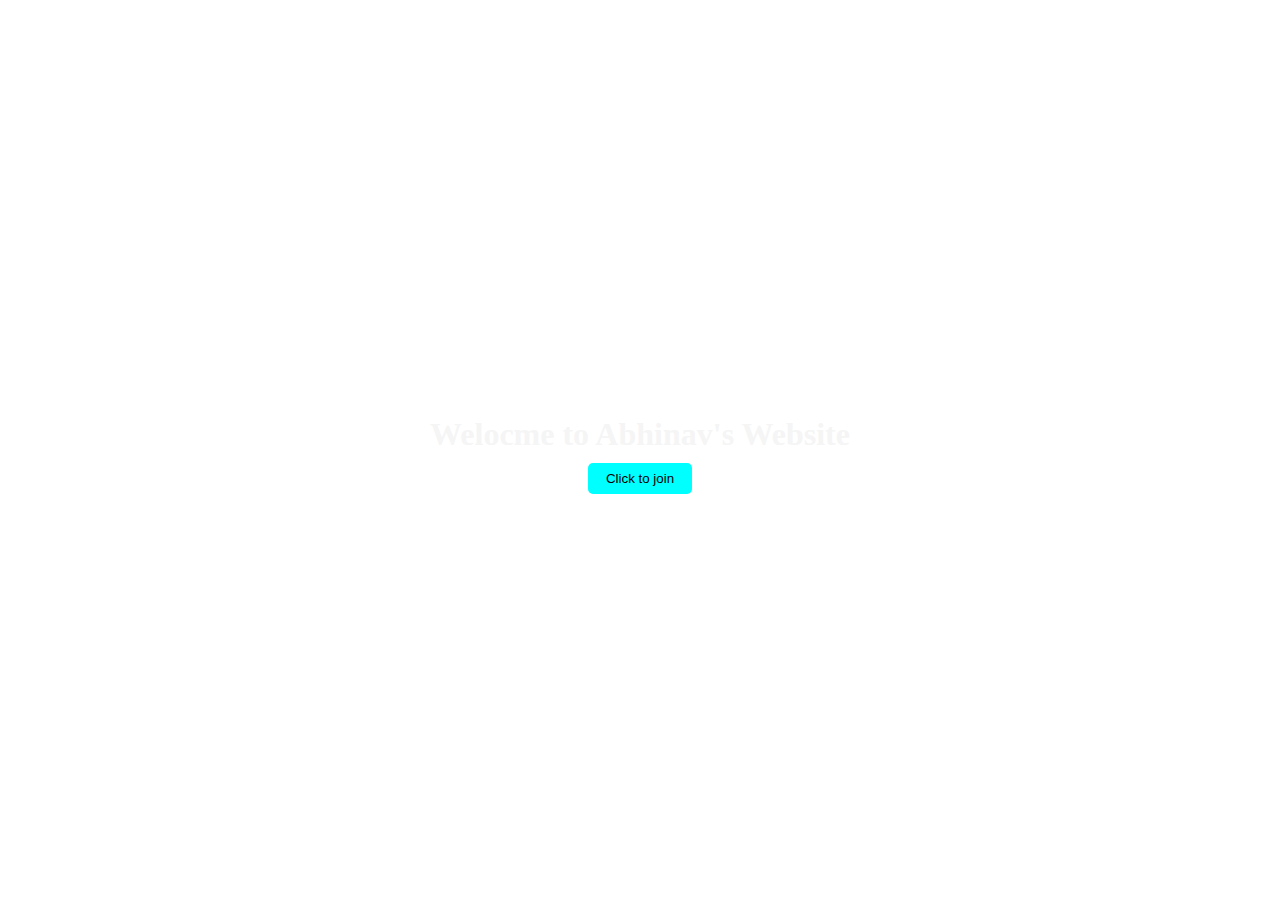
<file: Blured background popup/index.html>
<!DOCTYPE html>
<html lang="en">
<head>
    <meta charset="UTF-8">
    <meta http-equiv="X-UA-Compatible" content="IE=edge">
    <meta name="viewport" content="width=device-width, initial-scale=1.0">
    <title>Welcome to Website</title>
    <link rel="stylesheet" href="style.css">
    <link rel="stylesheet" href="https://cdnjs.cloudflare.com/ajax/libs/font-awesome/6.2.0/css/all.min.css">
</head>
<body>
    <div class="container ">
        <h1>Welocme to Abhinav's Website</h1>
        <button class="btn">Click to join</button>
    </div>
    <div class="pop-con active">
        <h3>20% Off Offer</h3>

        <label for="email">E-mail</label>
        <input id="mail" type="mail"  autofocus autocomplete="off" placeholder="Enter your mailid" name="email">

        <label for="Password">Password</label>
        <input id="password" type="password"  autofocus autocomplete="off" placeholder="Enter your password" name="email">
        <button class="pop-up"> Join</button>
        <h6 class="text">emailId:abhinavchavare7@gmail.com</h6>
        <h6 class="text">password:992189935</h6>
<div class="fas fa-times icontime"></div>
    </div>
    <script src="index.js"></script>
</body>
</html>
</file>
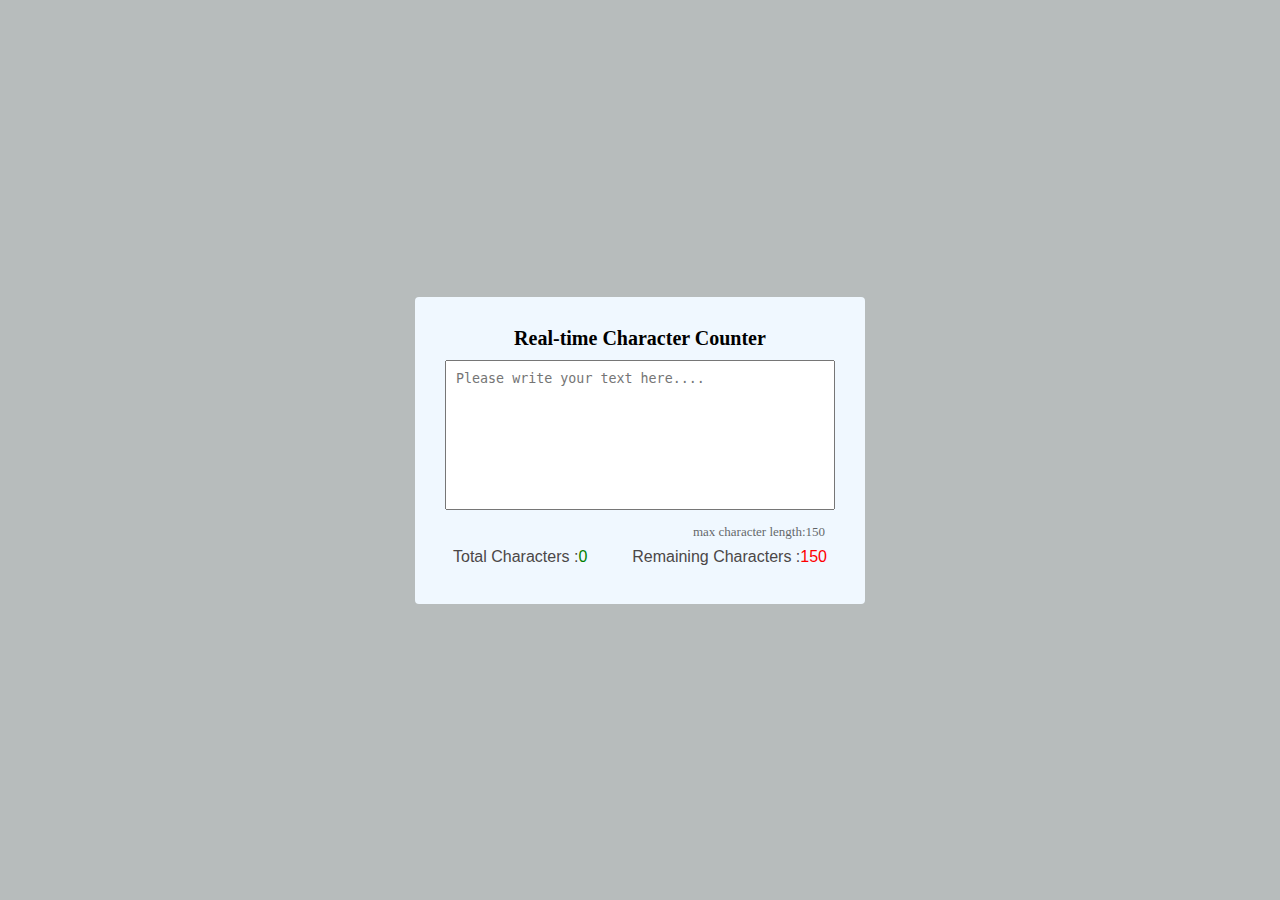
<file: Character Text Collector/index.html>
<!DOCTYPE html>
<html lang="en">
<head>
    <meta charset="UTF-8">
    <meta http-equiv="X-UA-Compatible" content="IE=edge">
    <meta name="viewport" content="width=device-width, initial-scale=1.0">
    <title>Document</title>
    <link rel="stylesheet" href="style.css">
</head>
<body>
  <div class="container">
    <h4>Real-time Character Counter</h4>
    <textarea  id="text" placeholder="Please write your text here...." maxlength="150"></textarea>
    <p id="maxchar">max character length:150</p>
  <div class="counter">
    <p>Total Characters :<span id="total-char"> </span></p>
    <p>Remaining Characters :<span id="remain-char"> </span></p>
  </div>
  </div>
  <script src="index.js"></script>
</body>
</html>
</file>
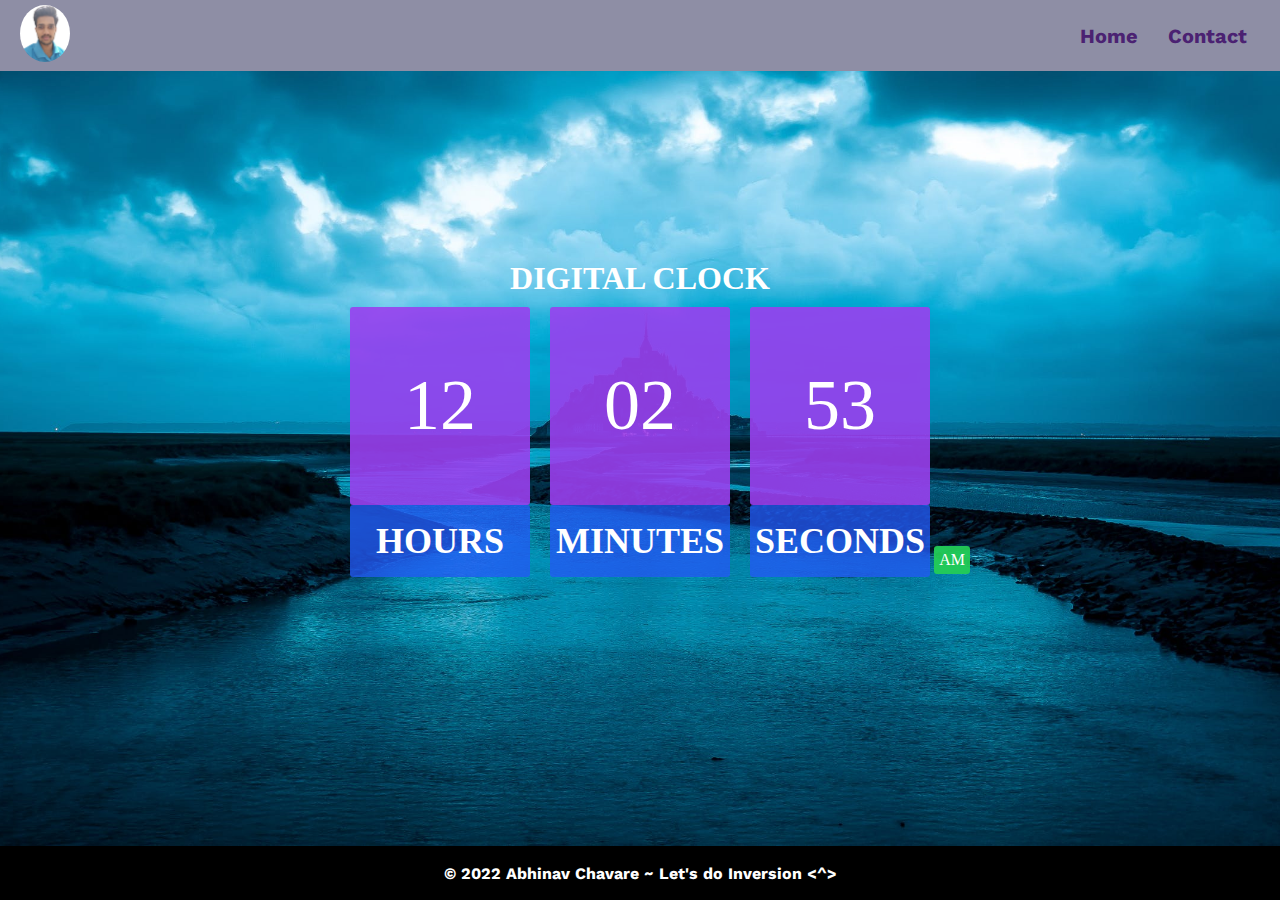
<file: Proj 1 Clock/index.html>
<!DOCTYPE html>
<html lang="en">
<head>
    <meta charset="UTF-8">
    <meta http-equiv="X-UA-Compatible" content="IE=edge">
    <meta name="viewport" content="width=device-width, initial-scale=1.0">
    <title>Digital Clock</title>
    <link rel="stylesheet" href="style.css">
    <style>
        @import url('https://fonts.googleapis.com/css2?family=Roboto:wght@300&family=Work+Sans:wght@300&display=swap');
        </style>
</head>
<body>
    <header>
        <a href="contact.html"><img src="./abc.jpeg" alt=""></a>
      <div class="cont">
        <a href="index.html">Home</a>
          <a href="contact.html">Contact</a> 
        </div>

    </header>
    <div class="container">
<div class="dg-clk">
    <h1>DIGITAL CLOCK</h1>
</div>
<div class="time">
    <div class="hour">
        <div id="htime">1</div>
        <h3>HOURS</h3>
    </div>
    <div class="min">
        <div id="mtime">1</div>
        <h3>MINUTES</h3>
    </div>
    <div class="sec">
        <div id="stime">1</div>
        <h3>SECONDS</h3>
    </div>
    <div id="pmam">sd</div>
</div>
    </div>
    <footer>
        <h4>© 2022 Abhinav Chavare ~ Let's do Inversion <^>
        </h4>
    </footer>
    <script src="script.js"></script>
</body>
</html>
</file>
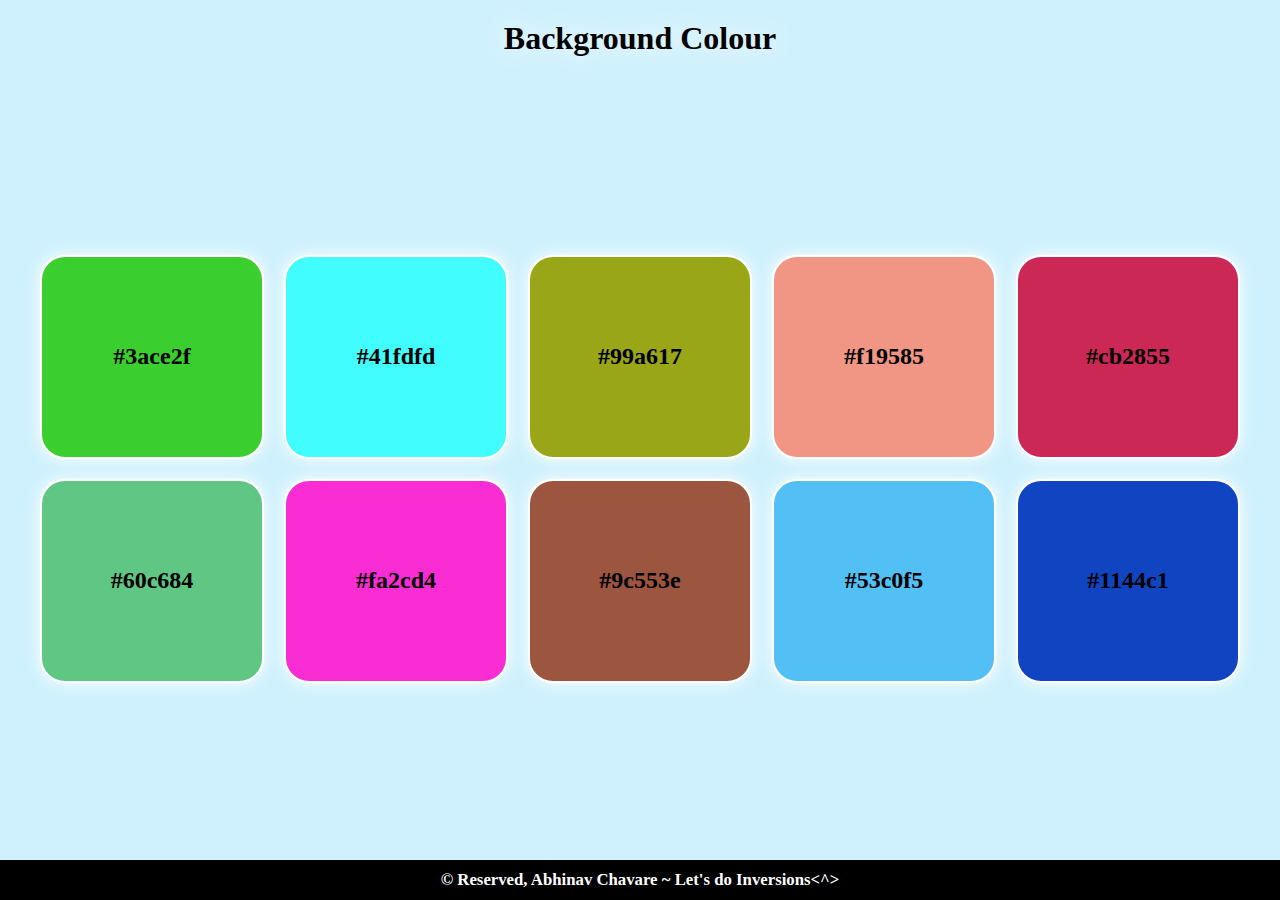
<file: Random Color 3/index.html>
<!DOCTYPE html>
<html lang="en">
<head>
    <meta charset="UTF-8">
    <meta http-equiv="X-UA-Compatible" content="IE=edge">
    <meta name="viewport" content="width=device-width, initial-scale=1.0">
    <title>Document</title>
    <link rel="stylesheet" href="index.css">

</head>
<body>
    <h1 >Background Colour</h1>
<div class="container">

</div>
<footer>
    <h6>&copy Reserved, Abhinav Chavare ~ Let's do Inversions<^> </h6>
</footer>

<script src="script.js"></script>
</body>
</html>
</file>
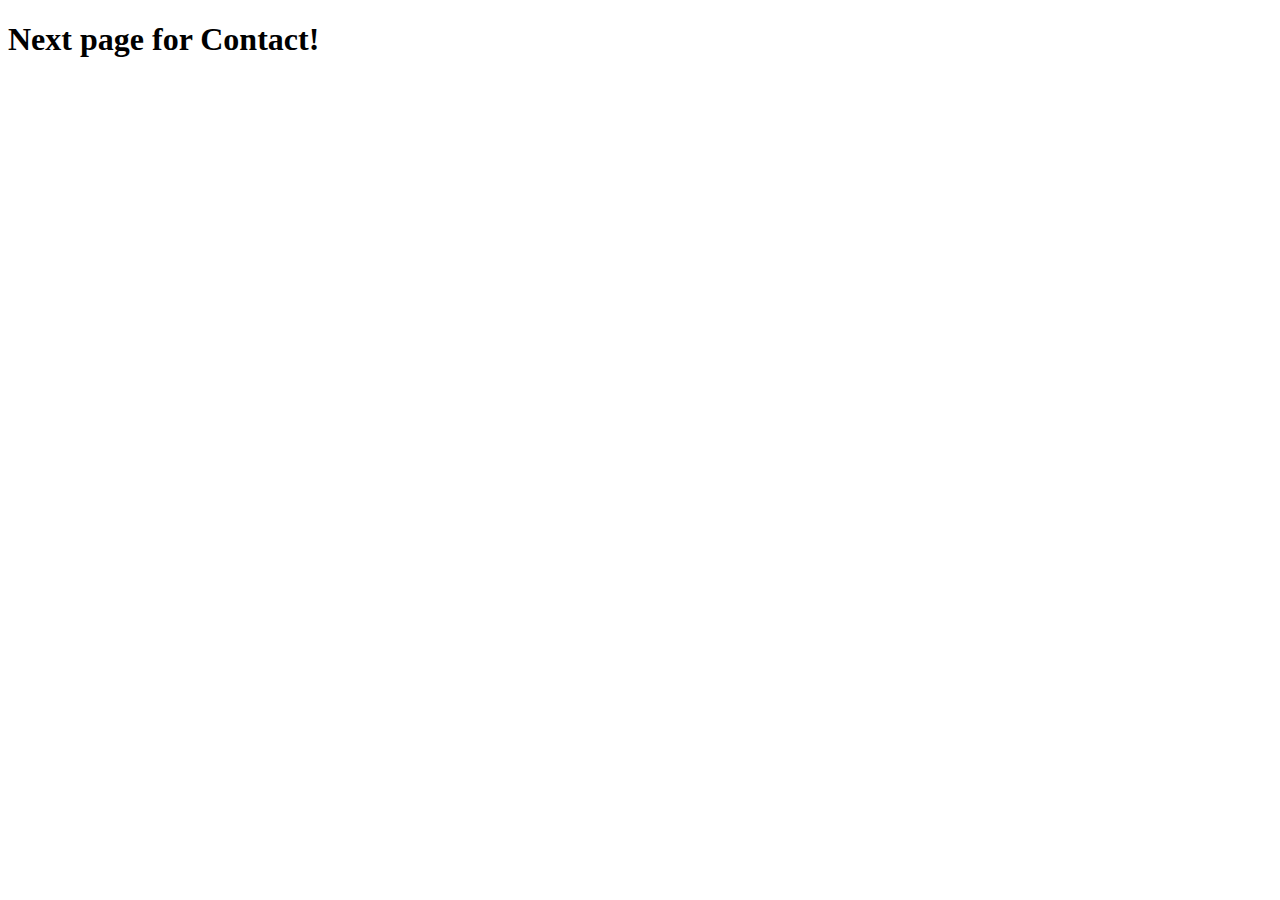
<file: Blured background popup/contact.html>
<!DOCTYPE html>
<html lang="en">
<head>
    <meta charset="UTF-8">
    <meta http-equiv="X-UA-Compatible" content="IE=edge">
    <meta name="viewport" content="width=device-width, initial-scale=1.0">
    <title>Document</title>
</head>
<body>
   <h1>Next page for Contact!</h1> 
</body>
</html>
</file>
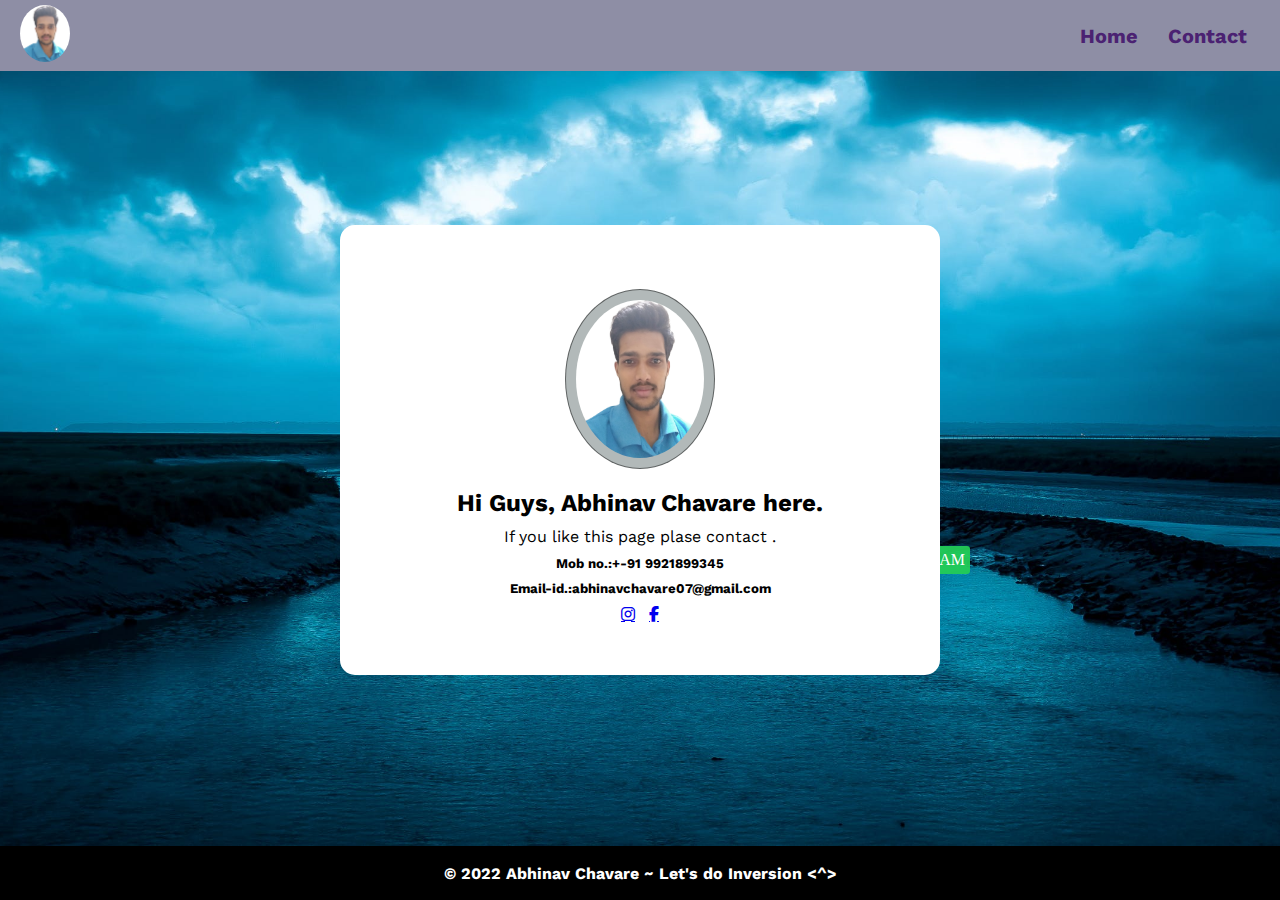
<file: Proj 1 Clock/contact.html>
<!DOCTYPE html>
<html lang="en">

<head>
    <meta charset="UTF-8">
    <meta http-equiv="X-UA-Compatible" content="IE=edge">
    <meta name="viewport" content="width=device-width, initial-scale=1.0">
    <title>Digital Clock</title>
    <link rel="stylesheet" href="style.css">
    <link rel="stylesheet" href="https://cdnjs.cloudflare.com/ajax/libs/font-awesome/6.2.0/css/all.min.css">
    <style>
        @import url('https://fonts.googleapis.com/css2?family=Roboto:wght@300&family=Work+Sans:wght@300&display=swap');
    </style>
</head>

<body>
    <header>
        <a href="contact.html"><img src="./abc.jpeg" alt=""></a>
        <div class="cont">
            <a href="index.html">Home</a>
            <a href="contact.html">Contact</a>
        </div>

    </header>
    <div class="container">
        <div class="dg-clk">
            <h1>DIGITAL CLOCK</h1>
        </div>
        <div class="time">
            <div class="hour">
                <div id="htime">1</div>
                <h3>HOURS</h3>
            </div>
            <div class="min">
                <div id="mtime">1</div>
                <h3>MINUTES</h3>
            </div>
            <div class="sec">
                <div id="stime">1</div>
                <h3>SECONDS</h3>
            </div>
            <div id="pmam">sd</div>
        </div>
    </div>

    <section class="contact-page">
        <div class="cont-det">
            <img src="./abc.jpeg" alt="">
            <h2>Hi Guys, Abhinav Chavare here.</h2>
            <p>If you like this page plase contact .</p>
            <h5>Mob no.:+-91 9921899345</h5>
            <h5>Email-id.:abhinavchavare07@gmail.com</h5>
            <div class="prof">
                <a href="https://www.instagram.com/abhi_9chavare/" target="_blank" class="fab fa-instagram"></a>
                <a href="https://www.facebook.com/abhinav.chavare.7/" target="_blank" class="fab fa-facebook-f"></a>
            </div>
        </div>
    </section>
    <footer>
        <h4>© 2022 Abhinav Chavare ~ Let's do Inversion <^>
        </h4>
    </footer>
    <script src="script.js"></script>
</body>

</html>
</file>
<file: Blured background popup/style.css>
*{
    margin: 0;padding: 0;
overflow: hidden;

}
.container{
    width: 100vw;
    height: 100vh;
    background: url("https://media.istockphoto.com/photos/cyber-security-web-development-and-work-in-it-concept-picture-id1289411982?b=1&k=20&m=1289411982&s=170667a&w=0&h=0R3OXR4L6LOGphYA3sul4bWQwpGj_DSl05ENiP2kRZg=") no-repeat center; 
    background-size: cover;
    display: flex;
    flex-direction: column;
    justify-content: center;
    align-items: center;

}
h1{
    color: whitesmoke;
    padding: 10px;
    margin:  0 10px;
text-align: center;

}
.btn{
    padding: 8px 18px;
    background-color: aqua;
    border: none;
    border-radius: 5px;
    cursor: pointer; 
}
.active.container{
    filter: blur(4px);
    transition: 0.5s linear;
}
.btn:hover,.pop-up:hover{
    box-shadow: 2px 2px 4px whitesmoke;
    background-color: orange;
    scale: 1.02;
}
.pop-con{
    position: fixed;
    top: 50%;
    left: 50%;
    width: 80vw;
    max-width: 400px;
    height: 250px;
    transform: translate(-50%,-50%);
    /* background-color: whitesmoke; */
    padding: 30px;
    box-sizing: border-box;
    background: url("https://images.unsplash.com/photo-1526374965328-7f61d4dc18c5?ixlib=rb-4.0.3&ixid=MnwxMjA3fDB8MHxjb2xsZWN0aW9uLXBhZ2V8MjF8Nzc1NzE1fHxlbnwwfHx8fA%3D%3D&auto=format&fit=crop&w=600&q=60") no-repeat center;
    background-size: cover;
    display: flex;
    flex-direction: column;
    border-radius: 10px;
    box-shadow: 0px 0px 10px whitesmoke;
    opacity: 1;
    transition:  0.8s linear;
  
}
h3{
    color: whitesmoke;
   margin: 5px 0;
}
label{
    color: whitesmoke;
   margin: 5px 0;
   font-weight: 600;
}
input{
    padding: 5px ;
    margin: 2px 0;
    outline: none;
}
.pop-up{
    padding: 5px 0;
    border: none;
   background-color: lightpink;
   border-radius: 5px;
   cursor: pointer;
}
.icontime{
    position: absolute;
    color: whitesmoke;
    top: 10px ;
    right: 20px;
    font-size: 25px;
}
.active.pop-con{
    visibility: hidden;
    opacity: 0;
    top: 30%;  
     transition: all 0.8s linear;
}
.text{
    color:white;
    text-shadow: .2px .2px rgb(21, 20, 20);
}
</file>
<file: Character Text Collector/style.css>
*{
    margin: 0;padding: 0;
    box-sizing: border-box;
}
body{
    width: 100vw;
    height: 100vh;
    display: flex;
    justify-content: center;
    align-items: center;
    background-color: rgb(183, 188, 188);
}
.container{
    width: 450px;
    /* height: 300px; */
    background-color: aliceblue;
    padding: 30px;
    text-align: center;
    border-radius: 4px;
    margin: 10px;

}
.container h4{
    font-size: 20px;
}
#text{
    resize: none;
    width: 100%;
    height: 150px;
    margin: 10px 0;
    padding: 10px;
    outline: none;
}
#maxchar{
    text-align: right;
    opacity: .6;
    font-size: 13px;
    padding:0 10px;
}
.counter{
    display: flex;
    justify-content: space-between;
    font-family:sans-serif;
}
.counter p{
    color: rgb(75, 71, 71);
    margin: 8px;
}
#total-char{
color: green;
}
#remain-char{

    color: red;
}












/* Media Query */
@media (max-width:300px){
    .container{
        width: 450px;
        /* height: 400px;     */
        margin: 8px;
        padding: 5px;
    }
    .counter{
        display: flex;
        justify-content: center;
        flex-direction: column;
        font-family:sans-serif;
    }
}
</file>
<file: Proj 1 Clock/style.css>
*{
    margin: 0;
    padding: 0;
    box-sizing: border-box;
}
body{
    /* overflow-x: hidden; */
    width: 100vw;
    height: 100vh;
position: relative;
  
}
header{
    width: 100%;
    display: flex;
    justify-content: space-between;
    align-items: center;
  padding:5px 20px;
    background-color: rgb(142, 142, 165);
    z-index: 100;
    position: fixed;
    top: 0;
    left: 0;
 }
 header img{
    width: 50px;
    border-radius: 50%;
   
 }
 header img:hover{
    /* scale: 1.03; */
    border: 1px solid rgba(0, 0, 0, 0.763);
    box-shadow: -2px -2px 4px rgb(186, 215, 250),2px 2px 4px rgb(57, 99, 239);
 }
 header .cont a{
    font-size: 20px;
    font-weight: 700;
    text-decoration: none;
    color: rgb(75, 34, 114);
    margin: 0 10px;
    padding: 3px;
    position: relative;
font-family: 'Work Sans', sans-serif;
 }
 header .cont a:hover{

     cursor: pointer;
     background-color: rgb(155, 249, 249);
     border-radius: 5px;
 }

 .container{
    height: 94vh;
    background-image: url('./back1.jpeg');
 
    background-position: center;
    background-repeat: no-repeat;
    background-size: cover;
    display: flex;
    flex-direction: column;
    justify-content: center;
    align-items: center;
    color: #fff;
 }
 .time{
    display: flex;
    position: relative;
 }
 #htime,#mtime,#stime{
    width: 20vmin;
    height: 22vmin;
    margin: 10px;
    margin-bottom: 0px;
    background-color: rgba(154, 64, 238, 0.897);
    display: flex;
    flex-direction: column;
    justify-content: center;
    align-items: center;
    padding: 5px;
    border-radius: 3px;
    font-size: 8vmin;
    font-weight: 500;
 }
 h3{
    width: 20vmin;
    height: 8vmin;
    margin: 10px;
    margin-top: 0;
    background-color: rgba(34, 90, 244, 0.792);
    font-size: 4vmin;
    display: flex;
    flex-direction: column;
    justify-content: center;
    align-items: center;
    padding: 5px;
    border-radius: 3px; 
}
#pmam{
position: absolute;
bottom: 13px;
right: -30px;
background-color: rgba(35, 205, 86, 0.941);
padding: 5px;
border-radius: 3px;
}

/* Contact Page */
/* .contact-page{
    position: relative;
} */
.cont-det  {
    position:fixed;
    top: 0;
    bottom: 0;
    left: 0;
    right: 0;
    margin: auto;
    /* z-index: 101; */
    /* width: 70vw;
    height: 60vh; */
    background-color: #fff;
    display: flex;
    flex-direction: column;
    justify-content: center;
    align-items: center;
    color: black;
    border-radius: 15px;
    max-width: 600px;
    max-height: 450px;
}
.cont-det .prof{
    display: flex;
}
.cont-det .prof a{
    padding: 5px 7px;

}
.cont-det img {
    width: 150px;
    height: 180px;
    margin: 15px 0;
    padding: 10px;
    border-radius: 50%;
    border: 1px solid rgba(0, 0, 0, 0.468);
    background-color: rgb(178, 185, 185);
}
.cont-det img:hover{
    scale: 1.03;
}
.cont-det h2,h5,p{
padding: 5px;
font-family: 'Work Sans', sans-serif;
transition: .5s ease-in-out;

}
.cont-det h2:hover,h5:hover,p:hover,.cont-det .prof a:hover{
    transform: translateY(-3px);
   text-shadow: 0 1px 1px rgba(139, 193, 243, 0.468);
}
footer{
    z-index: 99;
    height: 6vh;
    background-color: black;
    color: #fff;
    text-align: center;
    font-family: 'Work Sans', sans-serif;
    display: flex;
    flex-direction: column;
    justify-content: center;
    align-items: center;
}
</file>
<file: Random Color 3/index.css>
*{
    margin:0;
    padding:0;

}

body{
    background-color:#cff1fd;
    position: relative;  
    min-height:calc(100vh);
    display: flex;
    flex-direction: column;
    justify-content: space-between;

}
.container{
    display:flex;
    flex-wrap:wrap;
    align-content:center;
    justify-content:center;
    /* margin-bottom: 50px; */
}
h1{
    text-align:center;
    text-shadow: 0px 0px 25px #fff;
    padding: 20px 0 ;
}
.content{
    width: 220px;
    height:200px;
    margin:10px;
    display:flex;
    flex-wrap:wrap;
    align-content:center;
    justify-content:center;
    border-radius:25px;
    box-shadow: 0px 0px 15px #fff;
    border:2px solid rgb(255, 255, 255);
}
.content:hover{
    scale:1.03;
    box-shadow: 0px 0px 3px rgb(5, 5, 5);
}

footer{
    background-color:black;
    color:white;
    text-align:center;
    padding:10px;
height: 20px;
    display: block;
    font-size:25px;
    /* position: absolute;
        bottom: 0px; */

}


@media(max-width:600px){
    .content{
        width:calc(120px + 10vmin);
        height:calc(120px + 10vmin);
        margin:10px;
        display:flex;
        flex-wrap:wrap;
        align-content:center;
        justify-content:center;
        border-radius:25px;
        box-shadow: 0px 0px 15px #fff;
        border:2px solid rgb(255, 255, 255);
    } 
}
</file>
